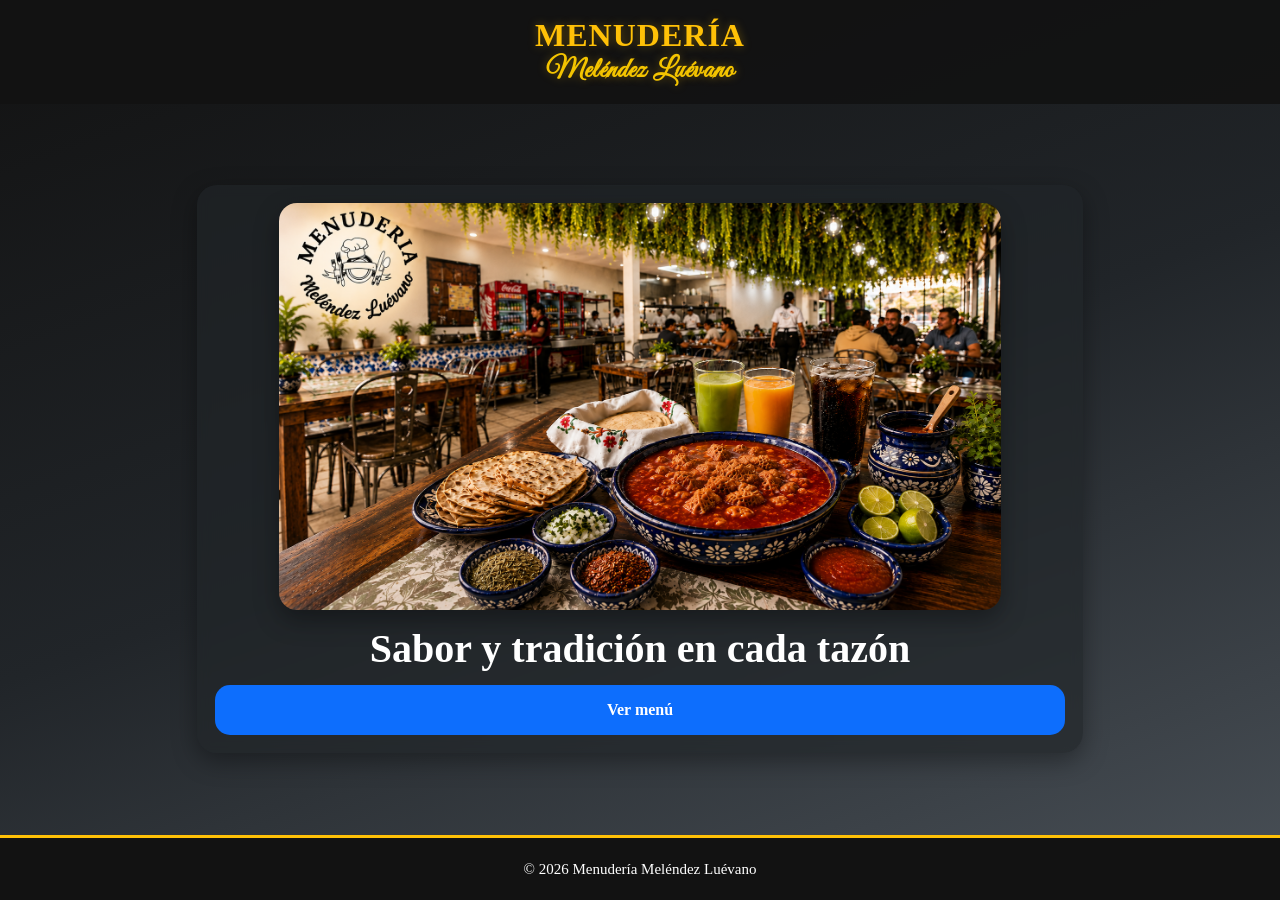
<file: index.html>
<!DOCTYPE html>
<html lang="es">
<head>
  <meta charset="UTF-8">
  <meta name="viewport" content="width=device-width, initial-scale=1.0">
  <title>MENUDERÍA Meléndez Luévano</title>

  <link href="https://cdn.jsdelivr.net/npm/bootstrap@5.3.3/dist/css/bootstrap.min.css" rel="stylesheet">
  <link rel="stylesheet" href="estilos/estilos.css">
  <link href="https://fonts.googleapis.com/css2?family=Great+Vibes&display=swap" rel="stylesheet">
  
</head>

<body>

<nav class="navbar sticky-top">
  <div class="container menu-container navbar-centro">

    <h2 class="titulo-navbar-MENU">
      <a href="index.html" class="link-navbar">
        MENUDERÍA
      </a>
      <span class="nombre-logo">
        Meléndez Luévano
      </span>
    </h2>

  </div>
</nav>

  <main class="menu-container">

  <section class="pantalla">

    <img src="imaganes/BANNER1(1).png"
         class="hero"
         alt="Menudo tradicional">

    <h1 class="tituloey">
      Sabor y tradición en cada tazón
    </h1>


    <a href="menu.html" class="btn-cta">
      Ver menú
    </a>

  </section>

</main>



  <footer class="footer">
    <p>&copy; 2026 Menudería Meléndez Luévano</p>
  </footer>

</body>
</html>
</file>
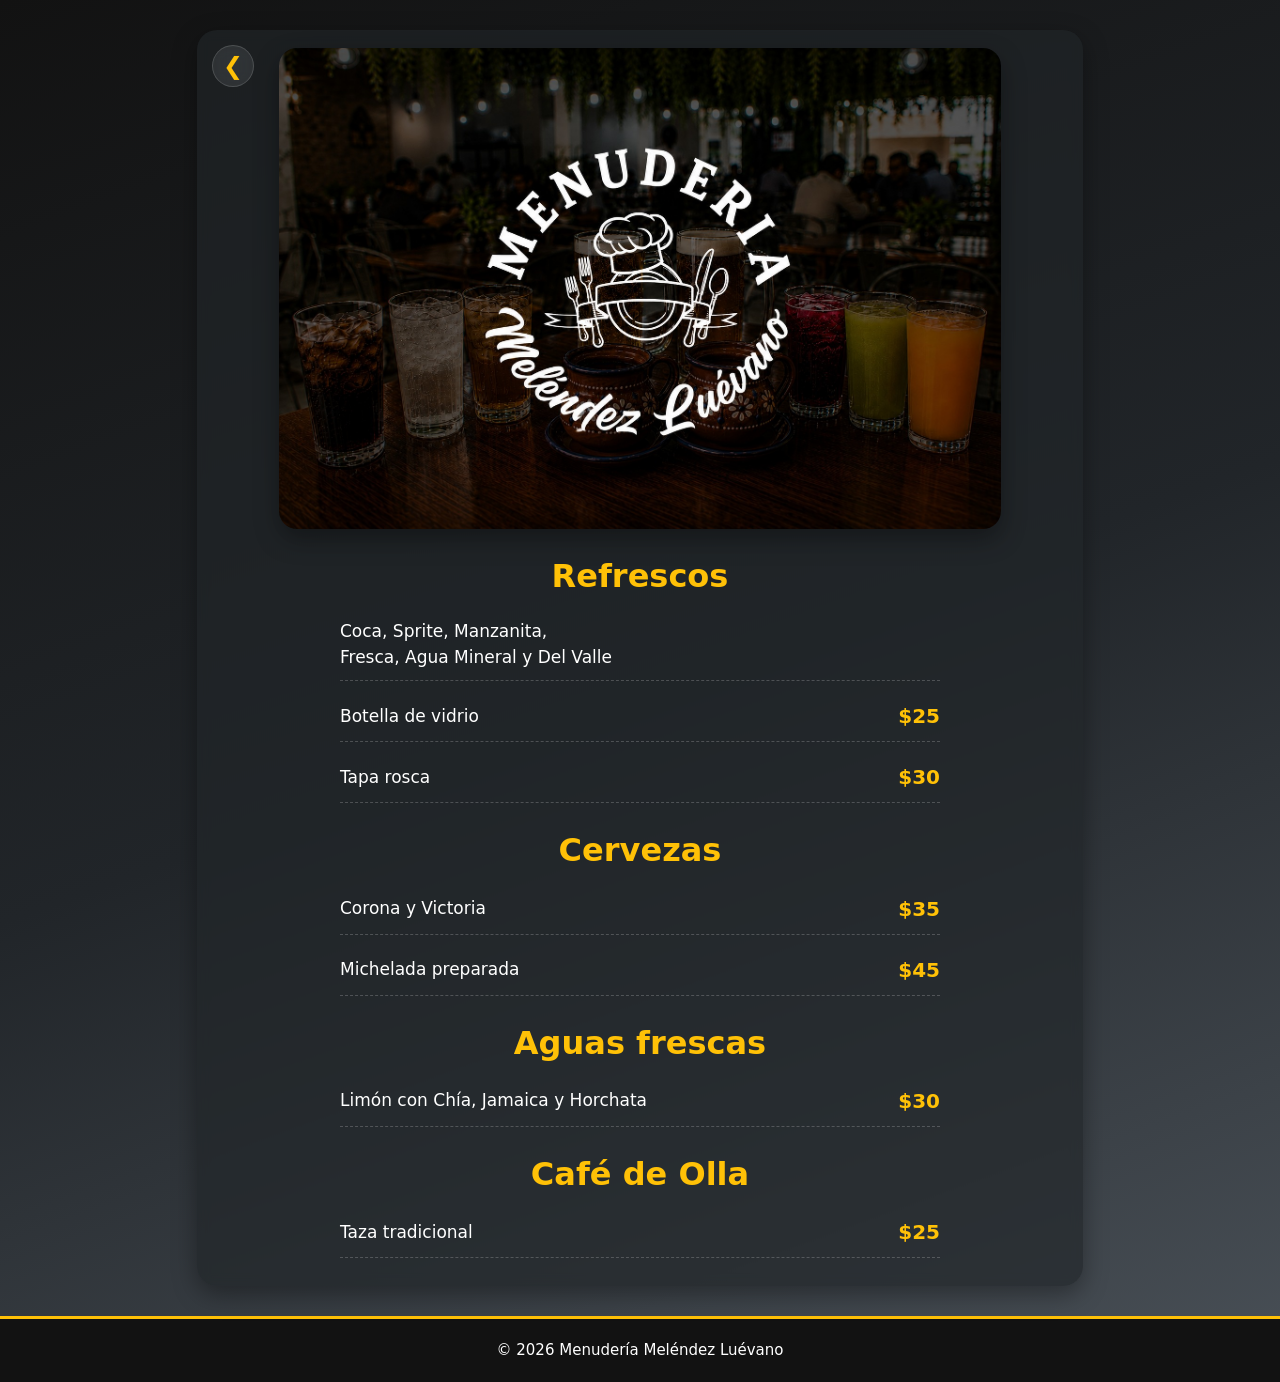
<file: bebidas.html>
<!DOCTYPE html>
<html lang="es">
<head>
  <meta charset="UTF-8">
  <meta name="viewport" content="width=device-width, initial-scale=1.0">
  <title>Bebidas</title>
  <link rel="stylesheet" href="estilos/estilos.css">
  <link href="https://cdn.jsdelivr.net/npm/bootstrap@5.3.3/dist/css/bootstrap.min.css" rel="stylesheet">
  <link href="https://fonts.googleapis.com/css2?family=Great+Vibes&display=swap" rel="stylesheet">
</head>
<body>

<main class="menu-container">
  <section class="pantalla">
      <a href="javascript:history.back()" class="btn-back">
        ❮
      </a>

    <img src="imaganes/logobebidas.jpeg" class="imagen" alt="Bebidas">

    <h2 class="titulo">Refrescos</h2>

    <div class="item-menu">
      <span>Coca, Sprite, Manzanita,<br>Fresca, Agua Mineral y Del Valle</span>
    </div>

    <div class="item-menu">
      <span>Botella de vidrio</span>
      <span class="precio-menu">$25</span>
    </div>

    <div class="item-menu">
      <span>Tapa rosca</span>
      <span class="precio-menu">$30</span>
    </div>

  

    <h2 class="titulo">Cervezas</h2>

    <div class="item-menu">
      <span>Corona y Victoria</span>
      <span class="precio-menu">$35</span>
    </div>

    <div class="item-menu">
      <span>Michelada preparada</span>
      <span class="precio-menu">$45</span>
    </div>

 

    <h2 class="titulo">Aguas frescas</h2>

    <div class="item-menu">
      <span> Limón con Chía, Jamaica y Horchata</span>
      <span class="precio-menu">$30</span>
    </div>

  

    <h2 class="titulo">Café de Olla</h2>

    <div class="item-menu">
      <span>Taza tradicional</span>
      <span class="precio-menu">$25</span>
    </div>
   
  </section>
</main>

<footer class="footer">
    <p>&copy; 2026 Menudería Meléndez Luévano</p>
  </footer>

</body>
</html>
</file>
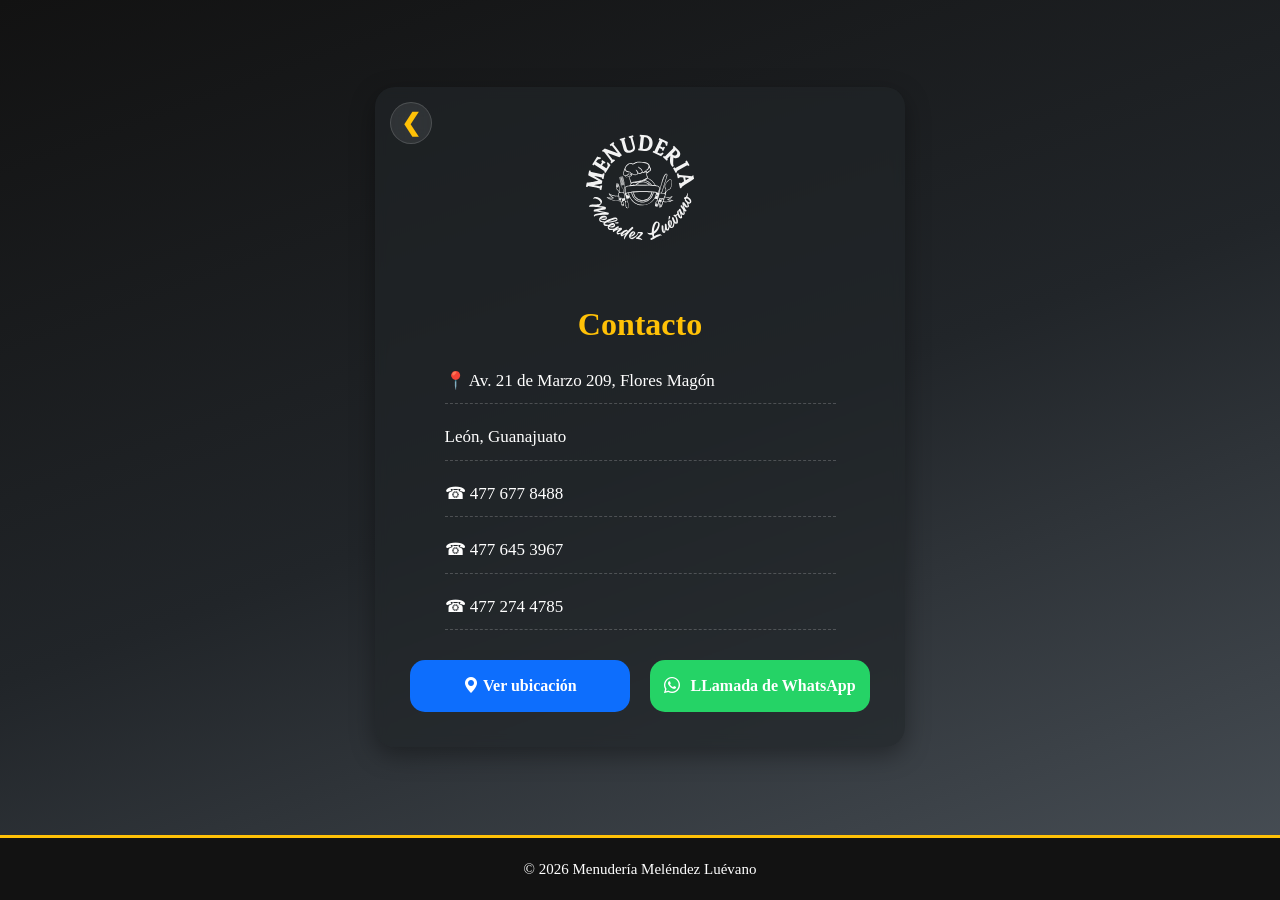
<file: contacto.html>
<!DOCTYPE html>
<html lang="es">
<head>
  <meta charset="UTF-8">
  <meta name="viewport" content="width=device-width, initial-scale=1.0">
  <title>Contacto</title>

  <link href="https://cdn.jsdelivr.net/npm/bootstrap@5.3.3/dist/css/bootstrap.min.css" rel="stylesheet">
  <link href="https://cdn.jsdelivr.net/npm/bootstrap-icons@1.11.3/font/bootstrap-icons.css" rel="stylesheet">
  <link href="https://fonts.googleapis.com/css2?family=Great+Vibes&display=swap" rel="stylesheet">
  <link rel="stylesheet" href="estilos/estilos.css">
</head>

<body>

<main class="menu-container">
  <section class="pantalla contacto-card">

    <a href="javascript:history.back()" class="btn-back">
        ❮
    </a>

    <img src="imaganes/logomenudoblanco.svg"
         alt="Logo"
         class="logo-contacto-limpio">

    <h2 class="titulo">Contacto</h2>

    <div class="item-menu">
        <span>📍 Av. 21 de Marzo 209, Flores Magón</span>
    </div>

    <div class="item-menu">
        <span>León, Guanajuato</span>
    </div>

    <div class="item-menu">
        <span>☎ 477 677 8488</span>
    </div>

    <div class="item-menu">
        <span>☎ 477 645 3967</span>
    </div>

    <div class="item-menu">
        <span>☎ 477 274 4785</span>
    </div>

    <div class="acciones-contacto">

        <a href="https://maps.app.goo.gl/27ut3k28wGMYgoJV9"
           target="_blank"
           class="btn-contacto btn-mapa">

            <i class="bi bi-geo-alt-fill"></i>
            Ver ubicación
        </a>

        <a href="https://wa.me/524776778488"
           target="_blank"
           class="btn-contacto btn-whatsapp">

            <i class="bi bi-whatsapp"></i>
            LLamada de WhatsApp
        </a>

    </div>

</section>
</main>

<footer class="footer">
  <p>&copy; 2026 Menudería Meléndez Luévano</p>
</footer>

</body>
</html>
</file>
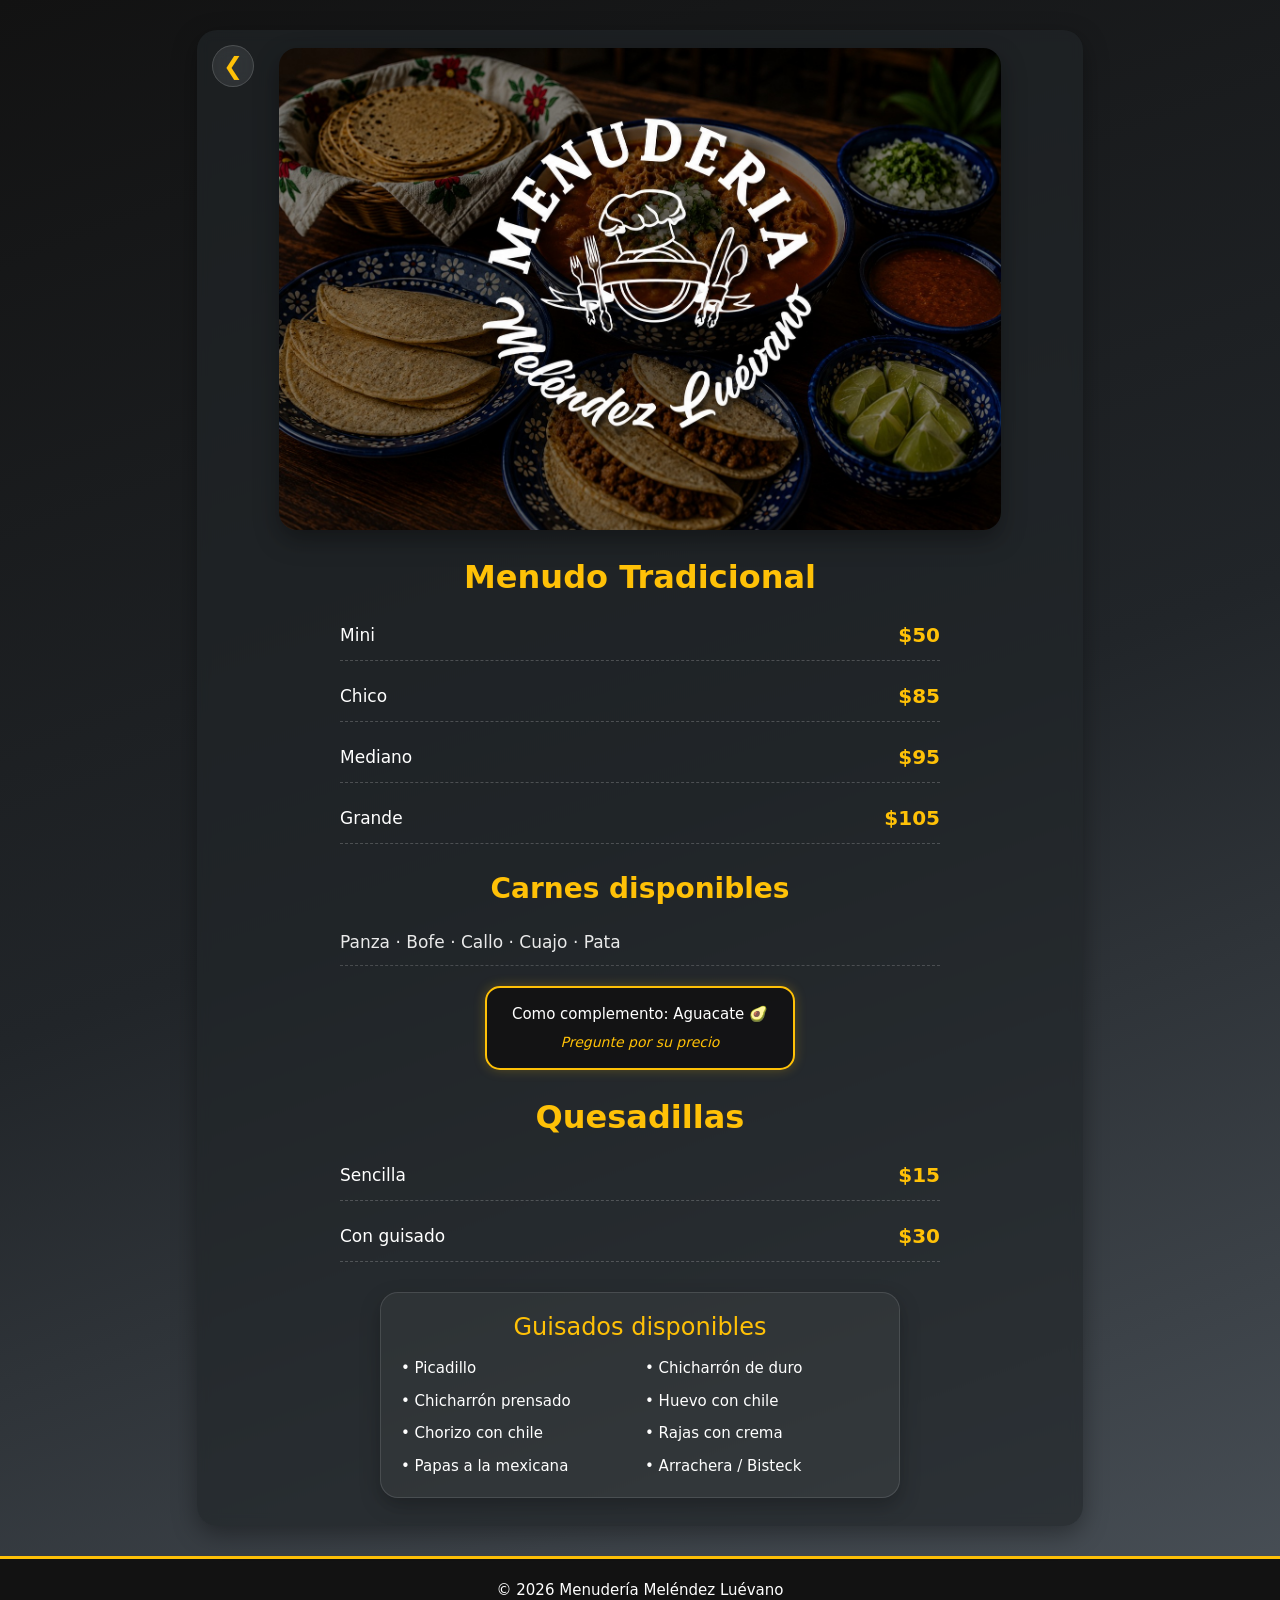
<file: platos.html>
<!DOCTYPE html>
<html lang="es">
<head>
  <meta charset="UTF-8">
  <meta name="viewport" content="width=device-width, initial-scale=1.0">
  <title>Platos Fuertes</title>
  <link rel="stylesheet" href="estilos/estilos.css">
  <link href="https://cdn.jsdelivr.net/npm/bootstrap@5.3.3/dist/css/bootstrap.min.css" rel="stylesheet">
  <link href="https://fonts.googleapis.com/css2?family=Great+Vibes&display=swap" rel="stylesheet">
</head>
<body>

<main class="menu-container">
  <section class="pantalla">
    
      <a href="javascript:history.back()" class="btn-back">
        ❮
      </a>

    <img src="imaganes/logoplatos.jpeg" class="hero" alt="Menudo tradicional">
    

    <h2 class="titulo">Menudo Tradicional</h2>

    <div class="item-menu">
      <span>Mini</span>
      <span class="precio-menu">$50</span>
    </div>

    <div class="item-menu">
      <span>Chico</span>
      <span class="precio-menu">$85</span>
    </div>

    <div class="item-menu">
      <span>Mediano</span>
      <span class="precio-menu">$95</span>
    </div>

    <div class="item-menu">
      <span>Grande</span>
      <span class="precio-menu">$105</span>
    </div>

    <h3 class="titulo">Carnes disponibles</h3>

    <div class="item-menu descripcion-menu">
      <span>Panza · Bofe · Callo · Cuajo · Pata</span>
    </div>

    <p class="complementoaguacate">
      Como complemento: Aguacate 🥑
      <span>Pregunte por su precio</span>
    </p>

    <h2 class="titulo">Quesadillas</h2>

    <div class="item-menu">
      <span>Sencilla</span>
      <span class="precio-menu">$15</span>
    </div>

    <div class="item-menu">
      <span>Con guisado</span>
      <span class="precio-menu">$30</span>
    </div>

    <div class="guisados-card">

  <h4>Guisados disponibles</h4>

  <div class="guisados-grid">
    <span>• Picadillo</span>
    <span>• Chicharrón de duro</span>
    <span>• Chicharrón prensado</span>
    <span>• Huevo con chile</span>
    <span>• Chorizo con chile</span>
    <span>• Rajas con crema</span>
    <span>• Papas a la mexicana</span>
    <span>• Arrachera / Bisteck</span>
  </div>

</div>

    
  </section>
</main>

<footer class="footer">
    <p>&copy; 2026 Menudería Meléndez Luévano</p>
  </footer>

</body>
</html>
</file>
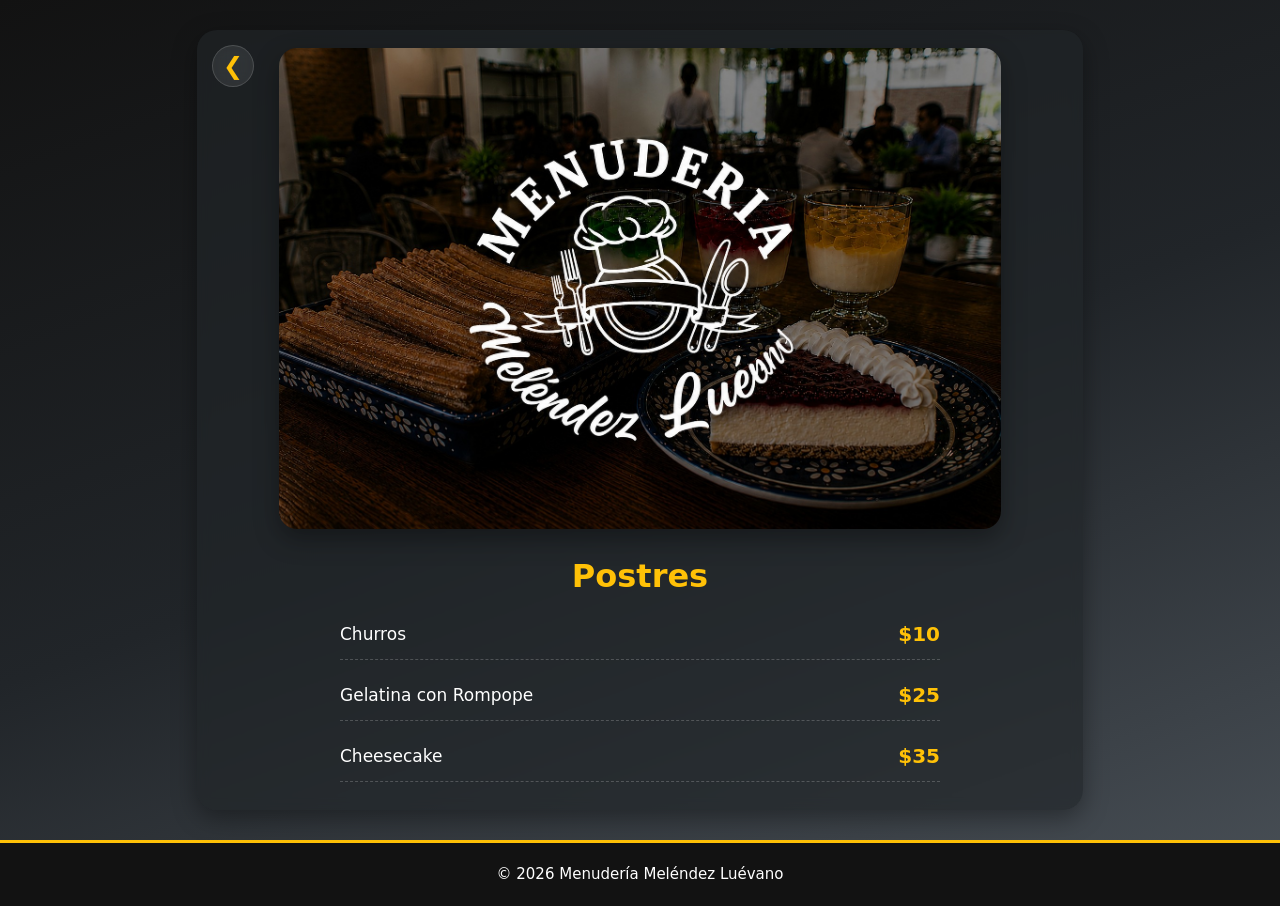
<file: postres.html>
<!DOCTYPE html>
<html lang="es">
<head>
  <meta charset="UTF-8">
  <meta name="viewport" content="width=device-width, initial-scale=1.0">
  <title>Postres</title>
  <link rel="stylesheet" href="estilos/estilos.css">
  <link href="https://cdn.jsdelivr.net/npm/bootstrap@5.3.3/dist/css/bootstrap.min.css" rel="stylesheet">
  <link href="https://fonts.googleapis.com/css2?family=Great+Vibes&display=swap" rel="stylesheet">
</head>
<body>

<main class="menu-container">
  <section class="pantalla">
       
      <a href="javascript:history.back()" class="btn-back">
        ❮
      </a>

    <img src="imaganes/logopostres.jpeg" class="imagen" alt="Postres">

    <h2 class="titulo">Postres</h2>

    <div class="item-menu">
        <span>Churros</span>
        <span class="precio-menu">$10</span>
    </div>

    <div class="item-menu">
        <span>Gelatina con Rompope</span>
        <span class="precio-menu">$25</span>
    </div>

    <div class="item-menu">
        <span>Cheesecake</span>
        <span class="precio-menu">$35</span>
    </div>

  </section>
</main>

<footer class="footer">
    <p>&copy; 2026 Menudería Meléndez Luévano</p>
  </footer>

</body>
</html>
</file>
<file: estilos/estilos.css>
/* ==================================================
   CSS INICIAL - PROYECTO FINAL
   Menudería Meléndez Luévano
   ================================================== */


/* ===== 1. VARIABLES DE COLOR ===== */

:root{
  --color-blanco:#ffffff;
  --color-negro:#121212;
  --color-gris-oscuro:#212529;
  --color-gris:#6c757d;
  --color-gris-borde:#495057;
  --color-amarillo:#ffc107;
  --color-cafe:#6b3f1d;
  --color-azul-cta:#0d6efd;

  --sombra-negra:rgba(0,0,0,0.5);
  --sombra-amarilla:rgba(255,193,7,0.5);
}


/* ===== 2. RESET GENERAL ===== */

*{
  box-sizing:border-box;
  margin:0;
  padding:0;
}

html,
body{
  min-height:100%;
}




/* ===== 3. SELECTORES BASE ===== */

main{
  flex:1;
}

h1,
h2,
h3,
h4,
h5{
  color:var(--color-blanco);
  text-align:center;
  font-weight:bold;
}

p{
  color:var(--color-blanco);
  text-align:center;
  font-size:15px;
}

a{
  text-decoration:none;
}

img{
  max-width:100%;
  height:auto;
  display:block;
}

ul{
  padding:0;
}


/* ===== 4. CONTENEDORES ===== */

.menu-container{
  width:100%;
  max-width:1000px;
  margin:0 auto;
  padding:15px;
}

.pantalla{
  background:rgba(33,37,41,0.65);
  backdrop-filter:blur(6px);
  border:none;
  border-radius:20px;
  padding:18px;
  margin-top:25px;
  box-shadow:0 8px 25px rgba(0,0,0,0.35);
}


/* ===== 5. NAVBAR ===== */

.navbar{
  background:rgba(18,18,18,0.95);
  border-bottom:none;
}

.navbar .menu-container{
  padding-top:8px;
  padding-bottom:8px;
}

.navbar-brand{
  max-width:100%;
}

.navbar-brand span{
  color:var(--color-amarillo);
  font-weight:bold;
  font-size:25px;
  line-height:1.1;
  letter-spacing:0.5px;
  white-space:normal;

}

span.titulo-navbar-MENU {
  font-family: 'Great Vibes', cursive;
  color: #f4c400;
  font-size: 25px;
  letter-spacing: 1px;
}

.navbar-centro{
  display:flex;
  justify-content:center;
  align-items:center;
}

.titulo-navbar,
.titulo-navbar-MENU{
  color:var(--color-amarillo);
  font-family:'Times New Roman', Times, serif;
  font-size:32px;
  font-weight:bold;
  text-align:center;
  margin:0;
  letter-spacing:1px;
  text-shadow:0 0 10px rgba(255,193,7,0.35);
}

.link-navbar{
  color:var(--color-amarillo);
  text-decoration:none;
}

.link-navbar:hover{
  color:var(--color-blanco);
}


/* ===== 6. LOGOTIPOS ===== */

.logo-nav{
  width:80px;
  height:80px;
  object-fit:contain;
  filter:brightness(0) invert(1);
  opacity:0.95;
  margin-right:10px;
}

.barra{
  height:70px;
  display:flex;
  justify-content:center;
  align-items:center;
  background:var(--color-negro);
  border:2px solid var(--color-amarillo);
  border-radius:15px;
  margin-bottom:15px;
}

.barra a{
  height:100%;
  display:flex;
  justify-content:center;
  align-items:center;
  text-decoration:none;
}

.logo-barra{
  height:58px;
  width:auto;
  object-fit:contain;
  filter:brightness(0) invert(1);
  opacity:0.95;
}

.logo-menu-link{
  display:flex;
  justify-content:center;
  align-items:center;
  margin-top:35px;
  margin-bottom:25px;
}

.logo-barra-menu{
  width:135px;
  height:135px;
  object-fit:contain;
  filter:brightness(0) invert(1);
  opacity:0.95;
}


/* ===== 7. IMÁGENES ===== */

.hero,
.imagen,
.logo-contacto{
  width:85%;          /* antes 100% */
  max-width:850px;    /* limita el tamaño en pantallas grandes */
  height:auto;
  object-fit:contain;

  border-radius:18px;
  border:none;

  margin:0 auto 15px; /* centra la imagen */

  box-shadow:0 10px 25px rgba(0,0,0,0.35);
}




/* ===== 8. TEXTOS ===== */

.titulo{
  color:var(--color-amarillo);
  font-weight:bold;
  margin-bottom:10px;
}

.precio{
  color:var(--color-amarillo);
  font-weight:bold;
  font-size:18px;
}


/* ===== 9. MENÚ PRINCIPAL ===== */

.menu-principal{
  display:flex;
  flex-direction:column;
  align-items:center;
  justify-content:flex-start;
  gap:12px;
  padding-top:55px;
}

.opcion{
  width:100%;
  max-width:400px;
  display:block;
  background:var(--color-gris-oscuro);
  color:var(--color-blanco);
  border:2px solid var(--color-gris);
  border-radius:15px;
  padding:18px;
  margin:12px 0;
  text-align:center;
  font-size:20px;
  font-weight:bold;
  letter-spacing:0.5px;
  text-decoration:none;
  transition:all 0.3s ease;
    background:rgba(255,255,255,0.03);
  border:1px solid rgba(255,255,255,0.15);
}

.opcion:hover{
  color:var(--color-azul-cta);
  border-color:var(--color-azul-cta);
  transform:translateY(-3px);
}


/* ===== 10. BOTONES ===== */

.btn-cta{
  display:block;
  width:100%;
  background:var(--color-azul-cta);
  color:var(--color-blanco);
  border:none;
  padding:13px;
  border-radius:15px;
  font-weight:bold;
  text-align:center;
  text-decoration:none;
  margin-top:12px;
  transition:all 0.3s ease;
}

.btn-cta:hover{
  color:var(--color-azul-cta);
  background:var(--color-blanco);
}


/* ===== 11. LISTAS ===== */

.lista{
  list-style:none;
  margin-top:10px;
}

.lista li{
  color:var(--color-blanco);
  border-bottom:1px dashed var(--color-gris);
  padding:7px 0;
  text-align:center;
}


/* ===== 12. FORMULARIOS ===== */

input,
textarea,
select,
button{
  font-family:'Times New Roman', Times, serif;
  border-radius:10px;
  padding:10px;
  border:2px solid var(--color-gris);
}

input:focus,
textarea:focus,
select:focus{
  outline:none;
  border-color:var(--color-amarillo);
  box-shadow:0 0 8px var(--sombra-amarilla);
}


/* ===== 13. FOOTER ===== */

.footer{
  text-align:center;
  padding:20px;
  border-top:3px solid var(--color-amarillo);
  background:var(--color-negro);
}

.footer p{
  margin:0;
}


/* ===== 14. CLASES DE APOYO ===== */

.texto-centro{
  text-align:center;
}

.color-amarillo{
  color:var(--color-amarillo);
}

.fondo-negro{
  background:var(--color-negro);
}

.sombra{
  box-shadow:0 5px 15px rgba(0,0,0,0.4);
}


/* ===== 15. RESPONSIVE DESIGN ===== */

@media(max-width:768px){

  .menu-container{
    max-width:430px;
  }

  .navbar-brand span{
    font-size:15px;
  }

  .titulo-navbar,
  .titulo-navbar-MENU{
    font-size:24px;
    line-height:1.2;
  }

  .titulo{
    font-size:28px;
  }

  .opcion{
    font-size:18px;
  }

  .btn-cta{
    font-size:14px;
  }

}










.barra{
  background:transparent;
  margin-bottom:10px;
  display:flex;
  justify-content:center;
  align-items:center;
}


/* ===== CONTACTO ===== */

.contacto-card{
  max-width:520px;
  margin:30px auto;
  padding:28px;
}

.logo-contacto-contenedor{
  display:flex;
  justify-content:center;
  align-items:center;
  margin-bottom:20px;
}

.logo-contacto-limpio{
  width:120px;
  height:auto;
  object-fit:contain;
  filter:brightness(0) invert(1);
  opacity:0.95;
}

.texto-contacto{
  margin-bottom:25px;
  color:rgba(255,255,255,0.85);
}

.info-contacto{
  display:flex;
  flex-direction:column;
  gap:14px;
  margin-bottom:25px;
}

.item-contacto{
  display:flex;
  align-items:center;
  gap:12px;
  background:rgba(255,255,255,0.05);
  border:1px solid rgba(255,255,255,0.12);
  border-radius:15px;
  padding:14px;
  color:var(--color-blanco);
  box-shadow:0 6px 15px rgba(0,0,0,0.25);
}

.item-contacto i{
  color:var(--color-amarillo);
  font-size:22px;
}

.form-contacto{
  display:flex;
  flex-direction:column;
  gap:12px;
  margin-bottom:22px;
}

.form-contacto input,
.form-contacto textarea{
  width:100%;
  background:rgba(255,255,255,0.95);
  color:#212529;
  border:none;
  border-radius:14px;
  padding:14px;
  font-size:16px;
}

.form-contacto textarea{
  min-height:90px;
  resize:none;
}

.form-contacto button{
  background:var(--color-amarillo);
  color:var(--color-negro);
  border:none;
  border-radius:14px;
  padding:14px;
  font-weight:bold;
  font-size:16px;
}

.acciones-contacto{
  display:flex;
  flex-direction:column;
  gap:12px;
}

.btn-contacto{
  display:flex;
  align-items:center;
  justify-content:center;
  gap:10px;
  padding:15px;
  border-radius:16px;
  font-weight:bold;
  text-decoration:none;
  transition:all 0.3s ease;
}

.btn-mapa{
  display:block;
  width:100%;

  background:var(--color-azul-cta);
  color:var(--color-blanco);

  border:none;
  padding:13px;

  border-radius:15px;

  font-weight:bold;
  text-align:center;
  text-decoration:none;

  transition:all 0.3s ease;
}

.btn-mapa:hover{
  background:var(--color-blanco);
  color:var(--color-azul-cta);
}

.btn-whatsapp{
  background:#25D366;
  color:white;
}

.btn-regresar{
  background:var(--color-cafe);
  color:white;
}

.btn-contacto:hover{
  transform:translateY(-3px);
  filter:brightness(1.1);
  color:white;
}


.complementoaguacate{
    width:fit-content;
    margin:20px auto;
    padding:15px 25px;
    background:rgba(18,18,18,0.9);
    border:2px solid var(--color-amarillo);
    border-radius:15px;
    text-align:center;
    box-shadow:0 0 12px rgba(255,193,7,0.25);
}

.complementoaguacate p{
    margin:0;
    color:white;
    font-size:18px;
    font-weight:bold;
}

.complementoaguacate span{
    display:block;
    margin-top:6px;
    color:var(--color-amarillo);
    font-size:14px;
    font-style:italic;

}


.navbar-centro{
  display:flex;
  justify-content:center;
  align-items:center;
}

.titulo-navbar-MENU{
  width:100%;
  text-align:center;
  margin:0;
}

.nombre-logo{
  font-family:'Great Vibes', cursive;
  color:#f4c400;
  font-size:28px;
  display:block;
}

.menu-principal{
  display:flex;
  flex-direction:column;
  align-items:center;
  justify-content:center;
  gap:20px;
  padding-top:40px;
}

.opcion{
  width:90%;
  max-width:420px;

  display:flex;
  justify-content:center;
  align-items:center;

  text-align:center;

  background:rgba(255,255,255,0.03);
  border:1px solid rgba(255,255,255,0.15);
  border-radius:15px;

  padding:20px;
  font-size:20px;
  font-weight:bold;
}


/* ===== HERO DE FONDO ===== */

.hero-fondo{
    width:100%;
    max-width:1000px;
    height:220px;

    margin:0 auto;

    overflow:hidden;
    position:relative;
}

.hero-fondo img{
    width:100%;
    height:100%;

    object-fit:cover;

    opacity:0.25;

    filter:
        brightness(0.8)
        blur(1px);

    display:block;
}

/* degradado para fusionar con el fondo */

.hero-fondo::after{
    content:"";

    position:absolute;
    inset:0;

    background:
    linear-gradient(
        to bottom,
        rgba(18,18,18,0.2),
        rgba(18,18,18,0.85)
    );
}

.menu-principal{
    display:flex;
    flex-direction:column;
    align-items:center;

    gap:20px;

    margin-top:-60px;

    position:relative;
    z-index:2;
}

body{
  min-height:100vh;
  display:flex;
  flex-direction:column;
  font-family:'Times New Roman', Times, serif;
}
 

body{
  min-height:100vh;
  display:flex;
  flex-direction:column;
  font-family:'Times New Roman', Times, serif;

  background:linear-gradient(
    160deg,
    var(--color-negro),
    var(--color-gris-oscuro),
    var(--color-gris-borde)
  );

  color:white;
}

/* ===== SOLO MENU PRINCIPAL ===== */

.pagina-menu{
  position:relative;

  background:linear-gradient(
      160deg,
      #121212,
      #1b1b1b,
      #252525
  );
}

.pagina-menu{
  position:relative;

  background:linear-gradient(
      160deg,
      #121212,
      #1b1b1b,
      #252525
  );
}

.pagina-menu::before{
    content:"";

    position:fixed;
    inset:0;

    background-image:url("Logo-blanco.png");
    
    background-position:center center;

    background-size:75%;

    opacity:0.08;

    pointer-events:none;

    z-index:-1;
}

/* ===== SOLO MENU PRINCIPAL ===== */

.pagina-menu{
    position:relative;

    background:linear-gradient(
        160deg,
        #121212,
        #1b1b1b,
        #252525
    );

    overflow-x:hidden;
}

.pagina-menu::before{
    content:"";
    position:fixed;
    inset:0;

    background-image:url("Logo-blanco.png");
    background-repeat:no-repeat;
    background-position:center;
    background-size:70%;

    opacity:.07;

    pointer-events:none;
    z-index:-1;
}

@media(max-width:768px){

    .pagina-menu::before{
        background-size:95%;
        opacity:.05;
    }

}

body{
  min-height:100vh;
  display:flex;
  flex-direction:column;
  font-family:'Times New Roman', Times, serif;

  background:linear-gradient(
    160deg,
    var(--color-negro),
    var(--color-gris-oscuro),
    var(--color-gris-borde)
  );

  color:white;
}








/* ===== ESTILO MENU RESTAURANTE ===== */

.item-menu{
    width:85%;
    max-width:500px;

    margin:8px auto;

    padding:10px 0;

    display:flex;
    justify-content:space-between;
    align-items:center;

    border-bottom:1px dashed rgba(255,255,255,0.25);

    color:white;
    font-size:17px;
}

.precio-menu{
    color:var(--color-amarillo);
    font-weight:bold;
    font-size:19px;
}

.titulo{
    margin-top:28px;
    margin-bottom:14px;
}

.item-menu span:first-child{
    text-align:left;
    max-width:75%;
}

/* ===== FORMATO MENU RESTAURANTE ===== */

.item-menu{
    width:85%;
    max-width:500px;

    margin:8px auto;
    padding:10px 0;

    display:flex;
    justify-content:space-between;
    align-items:center;

    border-bottom:1px dashed rgba(255,255,255,.20);

    color:white;
    font-size:17px;
}

.precio-menu{
    color:var(--color-amarillo);
    font-size:20px;
    font-weight:bold;
}

.descripcion-menu{
    justify-content:center;
    text-align:center;
    border:none;
    opacity:.9;
}

.guisados-card{
    width:90%;
    max-width:520px;

    margin:30px auto 10px;
    padding:20px;

    background:rgba(255,255,255,.04);
    border:1px solid rgba(255,255,255,.12);
    border-radius:18px;

    box-shadow:0 8px 20px rgba(0,0,0,.25);
}

.guisados-card h4{
    color:var(--color-amarillo);
    text-align:center;
    margin-bottom:15px;
}

.guisados-grid{
    display:grid;
    grid-template-columns:1fr 1fr;
    gap:10px;
}

.guisados-grid span{
    color:white;
    font-size:15px;
}

@media(max-width:768px){

    .guisados-grid{
        grid-template-columns:1fr;
    }

}

.item-menu{
    width:85%;
    max-width:500px;
    margin:8px auto;
    padding:10px 0;
    display:flex;
    justify-content:space-between;
    align-items:center;
    border-bottom:1px dashed rgba(255,255,255,.20);
    color:white;
    font-size:17px;
}

.precio-menu{
    color:var(--color-amarillo);
    font-size:20px;
    font-weight:bold;
}

@media (max-width:768px){

  main{
    display:flex;
    justify-content:center;
  }

  .menu-container{
    display:flex;
    justify-content:center;
  }

  .pantalla{
    width:100%;
    max-width:400px;
    margin:20px auto;
  }

}

@media (max-width:768px){

  main{
    display:flex;
    justify-content:center;
  }

  .menu-container{
    display:flex;
    justify-content:center;
  }

  .pantalla{
    width:100%;
    max-width:400px;
    margin:20px auto;

    display:flex;
    flex-direction:column;
    align-items:center;
  }

}

body{
    min-height:100vh;
    display:flex;
    flex-direction:column;

    font-family:'Times New Roman', Times, serif;

    background:linear-gradient(
      160deg,
      var(--color-negro),
      var(--color-gris-oscuro),
      var(--color-gris-borde)
    );

    color:white;
}

main{
    flex:1;

    display:flex;
    justify-content:center;
    align-items:center;
}

.pantalla{
    margin:15px auto;
}

@media (max-width:768px){

    .pantalla{
        padding:15px;
        margin:10px auto;
    }

    .imagen{
        width:75%;
        margin-bottom:10px;
    }

    .titulo{
        margin-bottom:8px;
    }

    .item-menu{
        margin:4px auto;
        padding:7px 0;
    }

    .footer{
        padding:12px;
    }

}


/* ===== BOTÓN REGRESAR ===== */

.pantalla{
    position:relative;
}

.btn-back{
    position:absolute;
    top:15px;
    left:15px;

    width:42px;
    height:42px;

    display:flex;
    justify-content:center;
    align-items:center;

    background:rgba(255,255,255,0.08);
    backdrop-filter:blur(8px);

    border:1px solid rgba(255,255,255,0.15);
    border-radius:50%;

    color:var(--color-amarillo);
    font-size:24px;
    font-weight:bold;

    text-decoration:none;

    transition:all .25s ease;
}

.btn-back:hover{
    background:rgba(255,255,255,0.15);
    transform:scale(1.08);
    color:white;
}

.info-contacto{
    display:flex;
    flex-direction:column;
    gap:14px;
    margin-bottom:25px;
}

.item-contacto{
    display:flex;
    align-items:center;
    gap:12px;
    background:rgba(255,255,255,0.05);
    border:1px solid rgba(255,255,255,0.12);
    border-radius:15px;
    padding:14px;
}

/* ===== CONTACTO ESTILO MENÚ ===== */

.contacto-card{
    max-width:650px;
}

.logo-contacto-limpio{
    width:100px;
    margin:0 auto 15px;
    display:block;
    filter:brightness(0) invert(1);
}

.acciones-contacto{
    margin-top:30px;
    display:flex;
    flex-direction:column;
    gap:12px;
}

.btn-contacto{
    border-radius:15px;
    padding:14px;
    font-weight:bold;
    text-decoration:none;
    transition:.25s;
}

.btn-contacto:hover{
    transform:translateY(-2px);
}

/* ===== CONTACTO ESCRITORIO ===== */

@media (min-width: 769px){

    .contacto-card{
        max-width:850px;
        padding:35px;
    }

    .logo-contacto-limpio{
        width:120px;
        margin:0 auto 25px;
    }

    .item-menu{
        max-width:600px;
        margin:10px auto;
    }

    .acciones-contacto{
        flex-direction:row;
        justify-content:center;
        gap:20px;
        margin-top:30px;
    }

    .btn-contacto{
        width:220px;
    }

}

.tituloey{
  color:var(--color-blanco);
}
</file>
